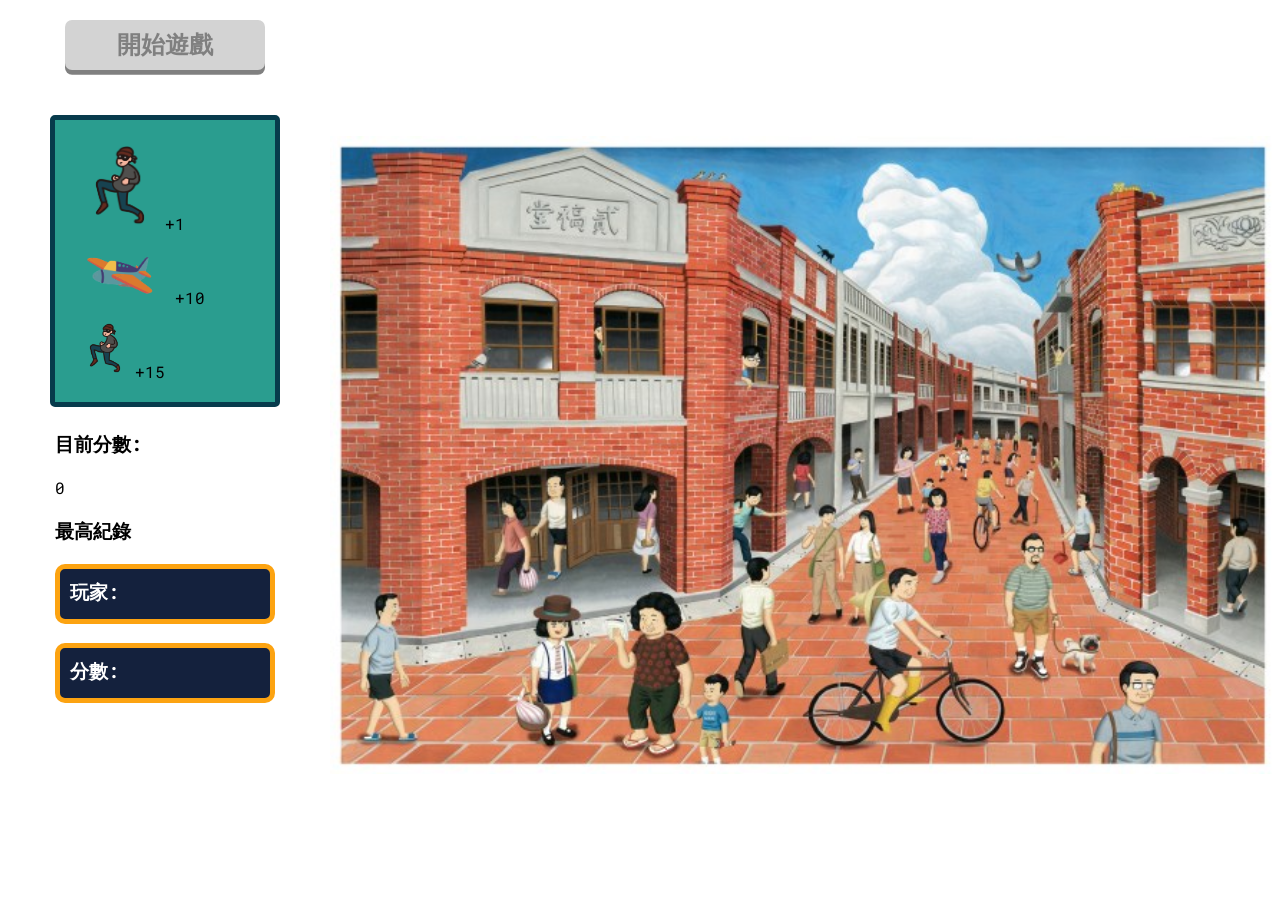
<file: index.html>
<!DOCTYPE html>
<html lang="en">
    <head>
        <meta charset="UTF-8" />
        <meta name="viewport" content="width=device-width, initial-scale=1.0" />
        <title>抓小偷</title>
        <link
            href="https://fonts.googleapis.com/css2?family=Roboto+Mono:wght@600&display=swap"
            rel="stylesheet"
        />
        <link rel="stylesheet" href="./style.css">
    </head>
    <body>
        <div class="container">
            <div class="control">
                <div class="start">
                    <input type="button" value="開始遊戲" id="btn-start" />
                </div>
                <div class="tip">
                    <div class="bigBar"><img src="./images/thief.png">+1</div>
                    <div class="planeBar">
                        <img src="./images/plane.png">
                        <span>+10</span>
                    </div>
                    <div class="smallBar"><img src="./images/thief.png"><span>+15</span></div>
                </div>
                <div class="record">
                    <p class="title">
                        目前分數:
                        <p id="text-score">0</p>
                    </p>
                    <p class="title">
                        最高紀錄
                    </p>
                       
                       <p class='player'> 玩家:<span id="text-highestplayer" class="playerInfo"></span></p>
                        
                        <p class='player'>分數:<span id="text-highestscore" class="playerInfo"></span></p>
                    </p>
                </div>
            </div>
            <div class="img">
                <div class="thief bonus" id="thief1"></div>
                <div class="thief bonus" id="thief2"></div>
                <div class="thief" id="thief3"></div>
                <div class="thief" id="thief4"></div>
                <div class="thief" id="thief5"></div>
                <div class="thief" id="thief6"></div>
                <div class="thief" id="thief7"></div>
                <div id="plane"></div>
            </div>
        </div>
        <script>
            const thiefs = document.querySelectorAll('.thief')
            const startBtn = document.querySelector('#btn-start')
            const textScore = document.getElementById('text-score')
            const plane = document.getElementById('plane')
            const highestPlayer = document.querySelector('#text-highestplayer')
            const highestScore = document.querySelector('#text-highestscore')

            let highestrecord = {
                name: '',
                score: 0,
            }
            let score = 0
            let isInGame = false
            let highestStorage = JSON.parse(localStorage.getItem('highestrecord'))
            startBtn.onclick = () => {
                isInGame = true
                startBtn.disabled = true
                score = 0
                timer = setInterval(game, 1800)
                setTimeout(end, 20000)
                game()
            }
            const game = () => {
                //消除上一輪沒按到的
                for (let thief of thiefs) {
                    thief.classList.remove('caught')
                    thief.classList.remove('show')
                }
                plane.classList.remove('plane')
                plane.classList.remove('caught')
                thiefs[Math.floor(Math.random() * 7)].classList.add('show')
                Math.random() > 0.8 ? plane.classList.add('plane') : ''
            }
            for (let thief of thiefs) {
                thief.onclick = () => {
                    if (thief.classList.contains('show')) {
                        thief.classList.remove('show')
                        thief.classList.add('caught')
                        thief.classList.contains('bonus') ? (score += 15) : score++
                        textScore.innerText = score
                    }
                }
            }
            plane.onclick = () => {
                if (plane.classList.contains('plane')) {
                    plane.classList.remove('plane')
                    plane.classList.add('caught')
                    score += 10
                    textScore.innerText = score
                }
            }
            const end = () => {
                clearInterval(timer)
                alert(`你的分數是${score}`)
                startBtn.disabled = false
                for (let thief of thiefs) {
                    thief.classList.remove('show')
                    thief.classList.remove('caught')
                }
                plane.classList.remove('plane')
                plane.classList.remove('caught')
                if (highestStorage === null || highestrecord.score < score) {
                    let name = prompt('破紀錄!請輸入你的名字')
                    highestrecord.score = score
                    highestrecord.name = name
                    localStorage.setItem('highestrecord', JSON.stringify(highestrecord))
                    highestScore.innerText = score
                    highestPlayer.innerText = name || '路人'
                }
            }
        </script>
    </body>
</html>
</file>
<file: style.css>
html,
body {
    width: 100%;
    height: 100%;
}
body {
    cursor: url(./images/finger.png) 50 50, auto;
    margin: 0;
    font-family: 'Roboto Mono', monospace;

}
.container {
    width: 100%;
    height: 100%;
    display: flex;
    flex-direction: row;
}
.img {
    width: 90%;
    height: 90%;
    margin: 50px;
    position: relative;
    background: url(./images/street.jpg) no-repeat center center;
    background-size: contain;
    min-width: 946px;
}
.control {
    display: flex;
    flex-direction: column;
    margin: 5px 0 0 50px;
}
.caught {
    background: url(./images/money.png) no-repeat;
    background-size: contain;
}
.show {
    background: url(./images/thief.png) no-repeat;
    background-size: contain;
}
.thief {
    width: 80px;
    height: 80px;
}
.plane {
    background: url(./images/plane.png) no-repeat;
    background-size: contain;
}
.bonus {
    width: 50px;
    height: 50px;
}
#plane {
    width: 80px;
    height: 80px;
    position: absolute;
    top: 2%;
    right: 30%;
}
#thief1 {
    position: absolute;
    left: 45%;
    bottom: 3%;
}
.thief:nth-child(2)~.caught:after{
    content: "+1";
    color: #f9c74f;
    font-weight: 500;
    font-size: 1.5rem;
    text-align: center;
    position: absolute;
    right: 0;
    animation: slowIn 0.8s;
}
.caught#thief1::after {
    content: '+10';
    position: absolute;
    left: 55%;
    bottom: 5%;
    color: #f94144;
    font-weight: 500;
    font-size: 2rem;
    animation: slowIn 0.8s;
}
.caught#thief2::after {
    content: '+10';
    position: absolute;
    left: 35%;
    bottom: 10%;
    color: #f94144;
    font-weight: 500;
    font-size: 2rem;
    animation: slowIn 0.8s;
}
@keyframes slowIn {
    from {
        transform: translateY(-80%) scale(1.5) ;
    }
    to {
        transform: translateY(0);
    }
}
#thief2 {
    position: absolute;
    left: 20%;
    bottom: 10%;
}
#thief3 {
    position: absolute;
    right: 40%;
    bottom: 35%;
}
#thief4 {
    position: absolute;
    right: 20%;
    bottom: 20%;
}
#thief5 {
    position: absolute;
    right: 32%;
    bottom: 50%;
}
#thief6 {
    position: absolute;
    left: 32%;
    bottom: 26%;
}
#thief7 {
    position: absolute;
    right: 16%;
    top: 2%;
}
.plane#plane {
    animation: flyIn 3s cubic-bezier(0.19, 0.55, 0.92, 0.52);
}
.caught#plane::after {
    position: absolute;
    content: '+10';
    top: 2%;
    right: 20%;
    font-size: 2rem;
    color: #073b4c;
    animation: slowIn 1s;
}
@keyframes flyIn {
    0% {
        top: 5%;
        right: 30%;
    }

    100% {
        top: 5%;
        right: 50%;
    }
}
#btn-start {
    cursor: pointer;
    font-size: 1.5rem;
    width: 200px;
    height: 50px;
    margin: 10px;
    background-color: lightgray;
    color: gray;
    font-weight: bold;
    box-shadow: 0 0.2em gray;
    border: none;
    box-shadow: 0 0.2em gray;
    border-radius: 7px;
}
#btn-start:active {
    box-shadow: none;
    position: relative;
    top: 0.2em;
}
#btn-start:focus {
    outline: none;
}
.start {
    margin: 5px;
}
.record {
    margin: 5px;
}
.title{
    font-size: 1.2rem;
    font-weight: bold;
}
.player{
    background: #14213d;
    color: #ffffff;
    border: 5px solid #fca311;
    border-radius: 10px;
    height: 30px;
    padding: 10px;
    font-size: 1.2rem;
    font-weight: 600;
}
.playerInfo{
    color: #fff;
    padding-left: 5px;
}
.planeBar img{
    width: 80px;
    display: inline-block;
    margin: 5px;
}
.smallBar img{
    width: 50px;
    display: inline-block;
    margin: 5px;
}
.bigBar img{
    width: 80px;
    display: inline-block;
    margin: 5px;
}
.tip{
    margin-top: 30px;
    border: 5px solid #073b4c;
    padding: 10px;
    border-radius: 5px;
    background: #2a9d8f;
}
.tip >*{
    margin: 10px;
}
</file>
